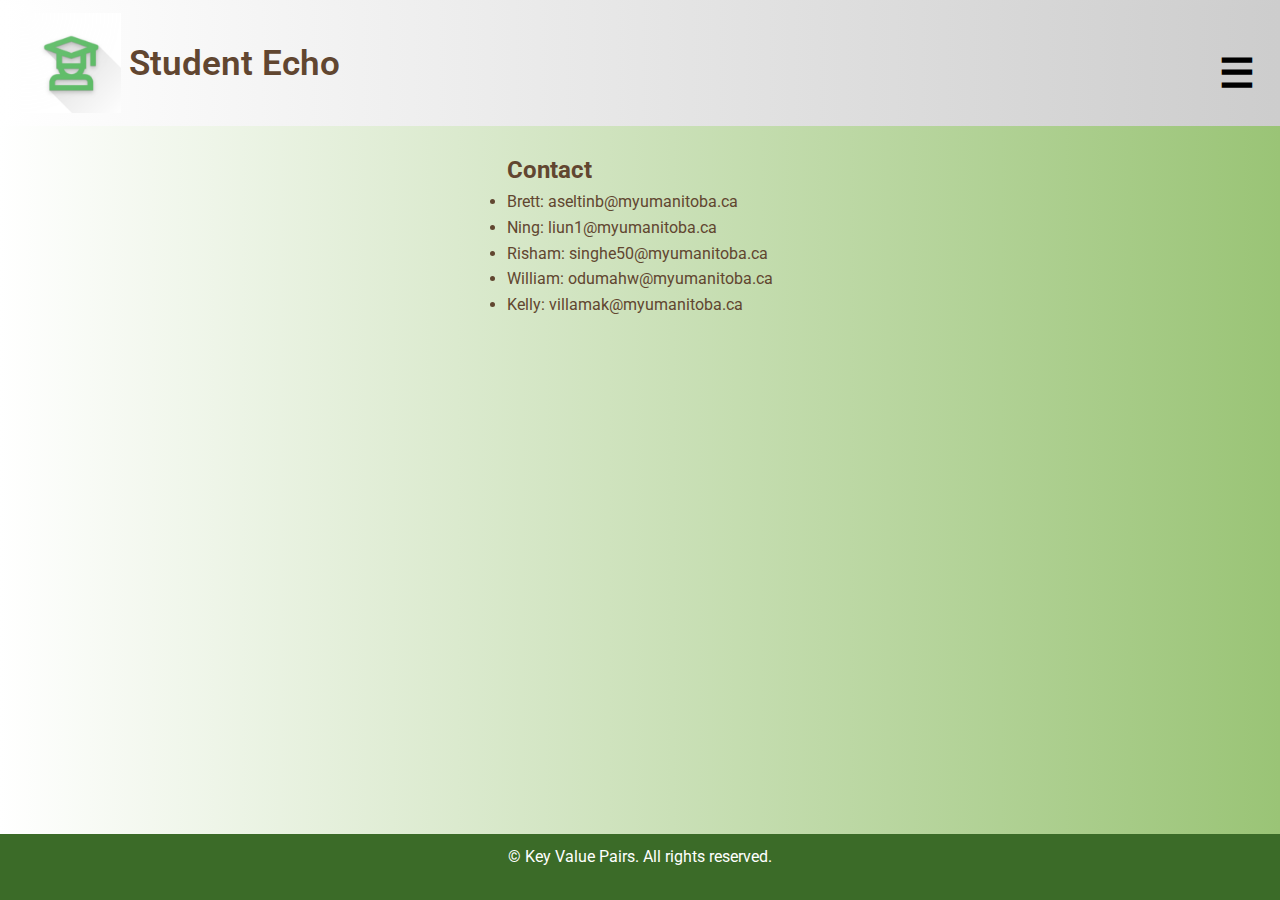
<file: contact.html>
<!DOCTYPE html>
<html lang="en">
<head>
    <meta charset="UTF-8">
    <meta name="viewport" content="width=device-width, initial-scale=1.0">
    <title>Contact - Student Echo</title>
    <link rel="stylesheet" href="style.css">
    <link href="https://fonts.googleapis.com/css2?family=Roboto:wght@400;700&display=swap" rel="stylesheet">
</head>
<body>
    <header>
        <nav class="navbar">
            <div class="navbar-logo">
                <img src="images/logo.png" alt="Student Echo Logo">
                <a href="index.html" class="navbar-brand">Student Echo</a>
            </div>
            <div class="navbar-menu">
                <button id="hamburger-button" aria-label="Open menu">&#9776;</button> <!-- Menu icon -->
            </div>
        </nav>
        <!-- Fullscreen Overlay Menu -->
        <div id="menuOverlay" class="overlay">
            <button class="closebtn" onclick="closeMenu()">&times;</button> 
            <div class="overlay-content">
                <img src="images/logo.png" alt="Logo" class="overlay-logo"> <!-- Overlay logo -->
                <a href="index.html">Home</a>
                <a href="vision.html">Our Vision</a>
                <a href="features.html">Key Functionality</a>
                <a href="team.html">Meet the Creators</a>
                <a href="postmortem.html">Our Experience</a>
            </div>
        </div>
    </header>
    <main>
        <section id="contact">
            <h2>Contact</h2>
                <ul>
                    <li>Brett: aseltinb@myumanitoba.ca</li>
                    <li>Ning: liun1@myumanitoba.ca</li>
                    <li>Risham: singhe50@myumanitoba.ca</li>
                    <li>William: odumahw@myumanitoba.ca</li>
                    <li>Kelly: villamak@myumanitoba.ca</li>
                </ul>
           
        </section>
    </main>
    <script src="js/script.js"></script>
    <footer>
        <p>© Key Value Pairs. All rights reserved.</p>
    </footer>
</body>
</html>
</file>
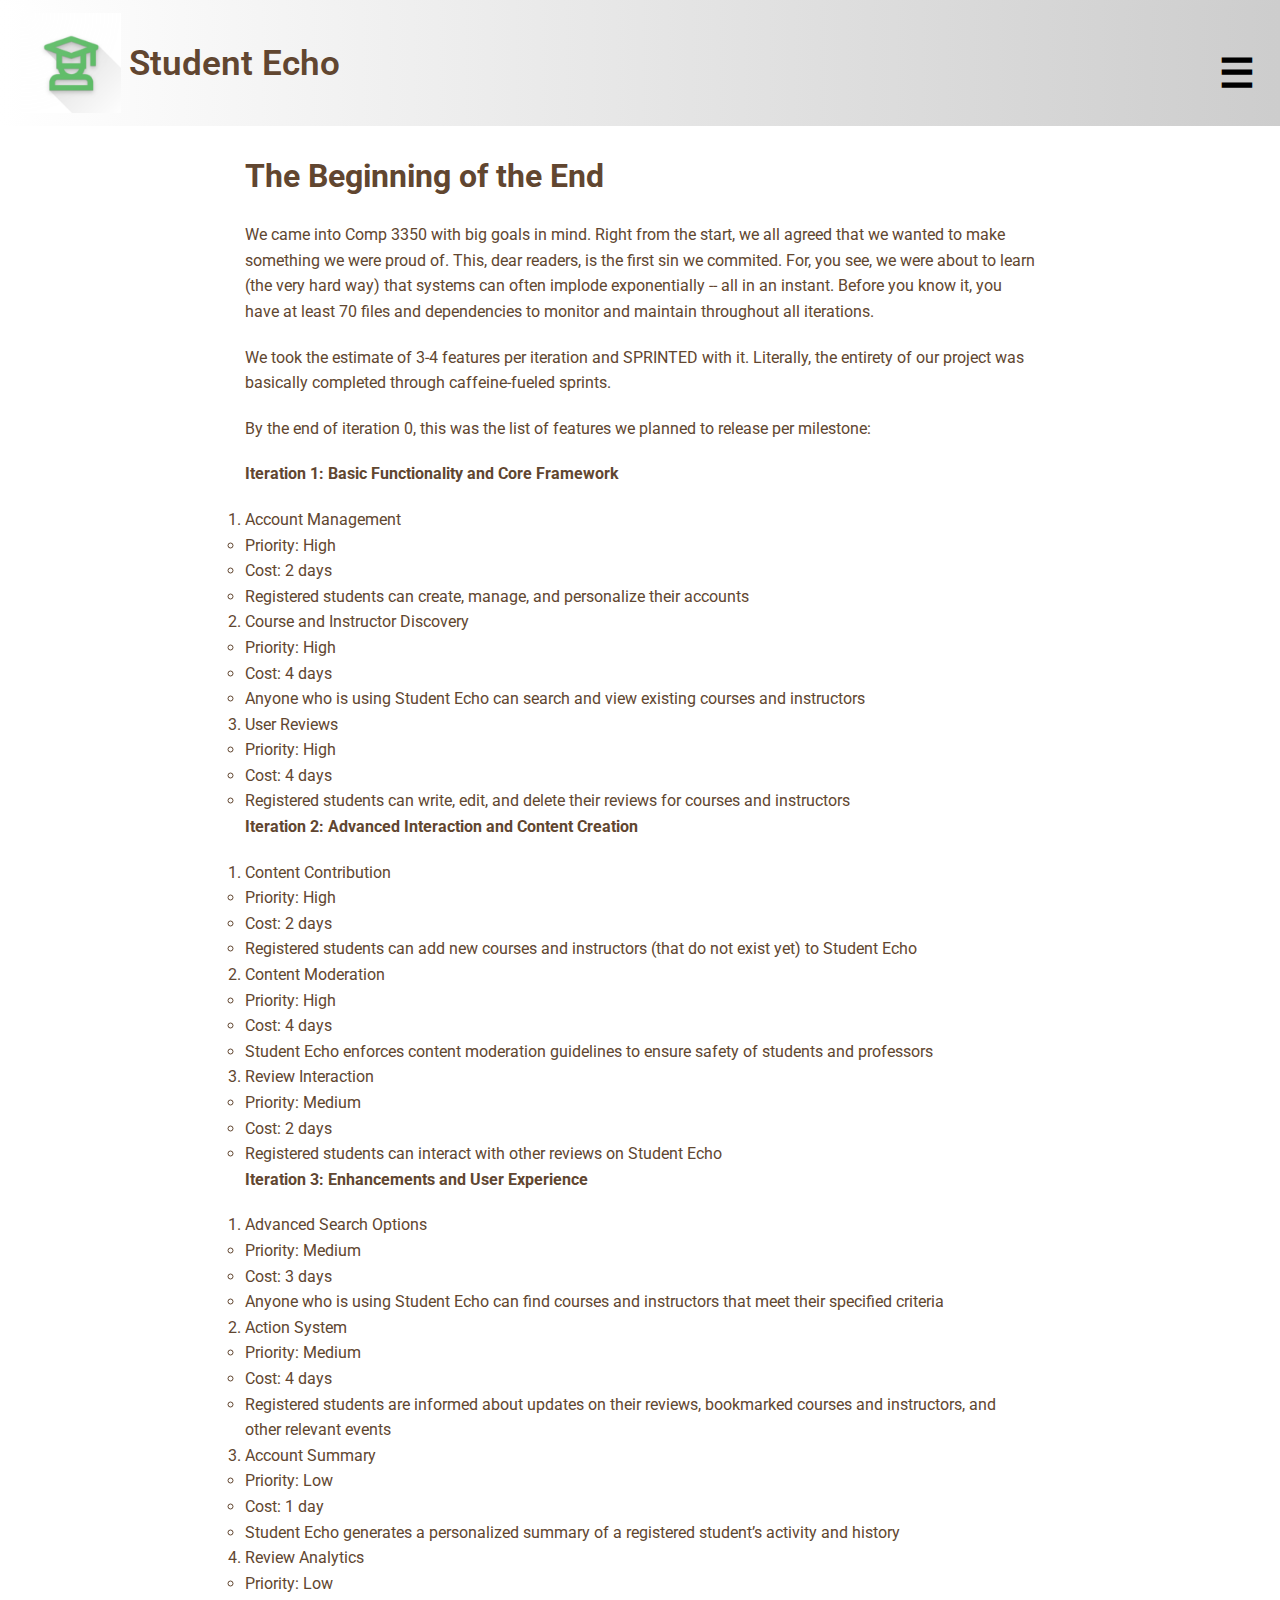
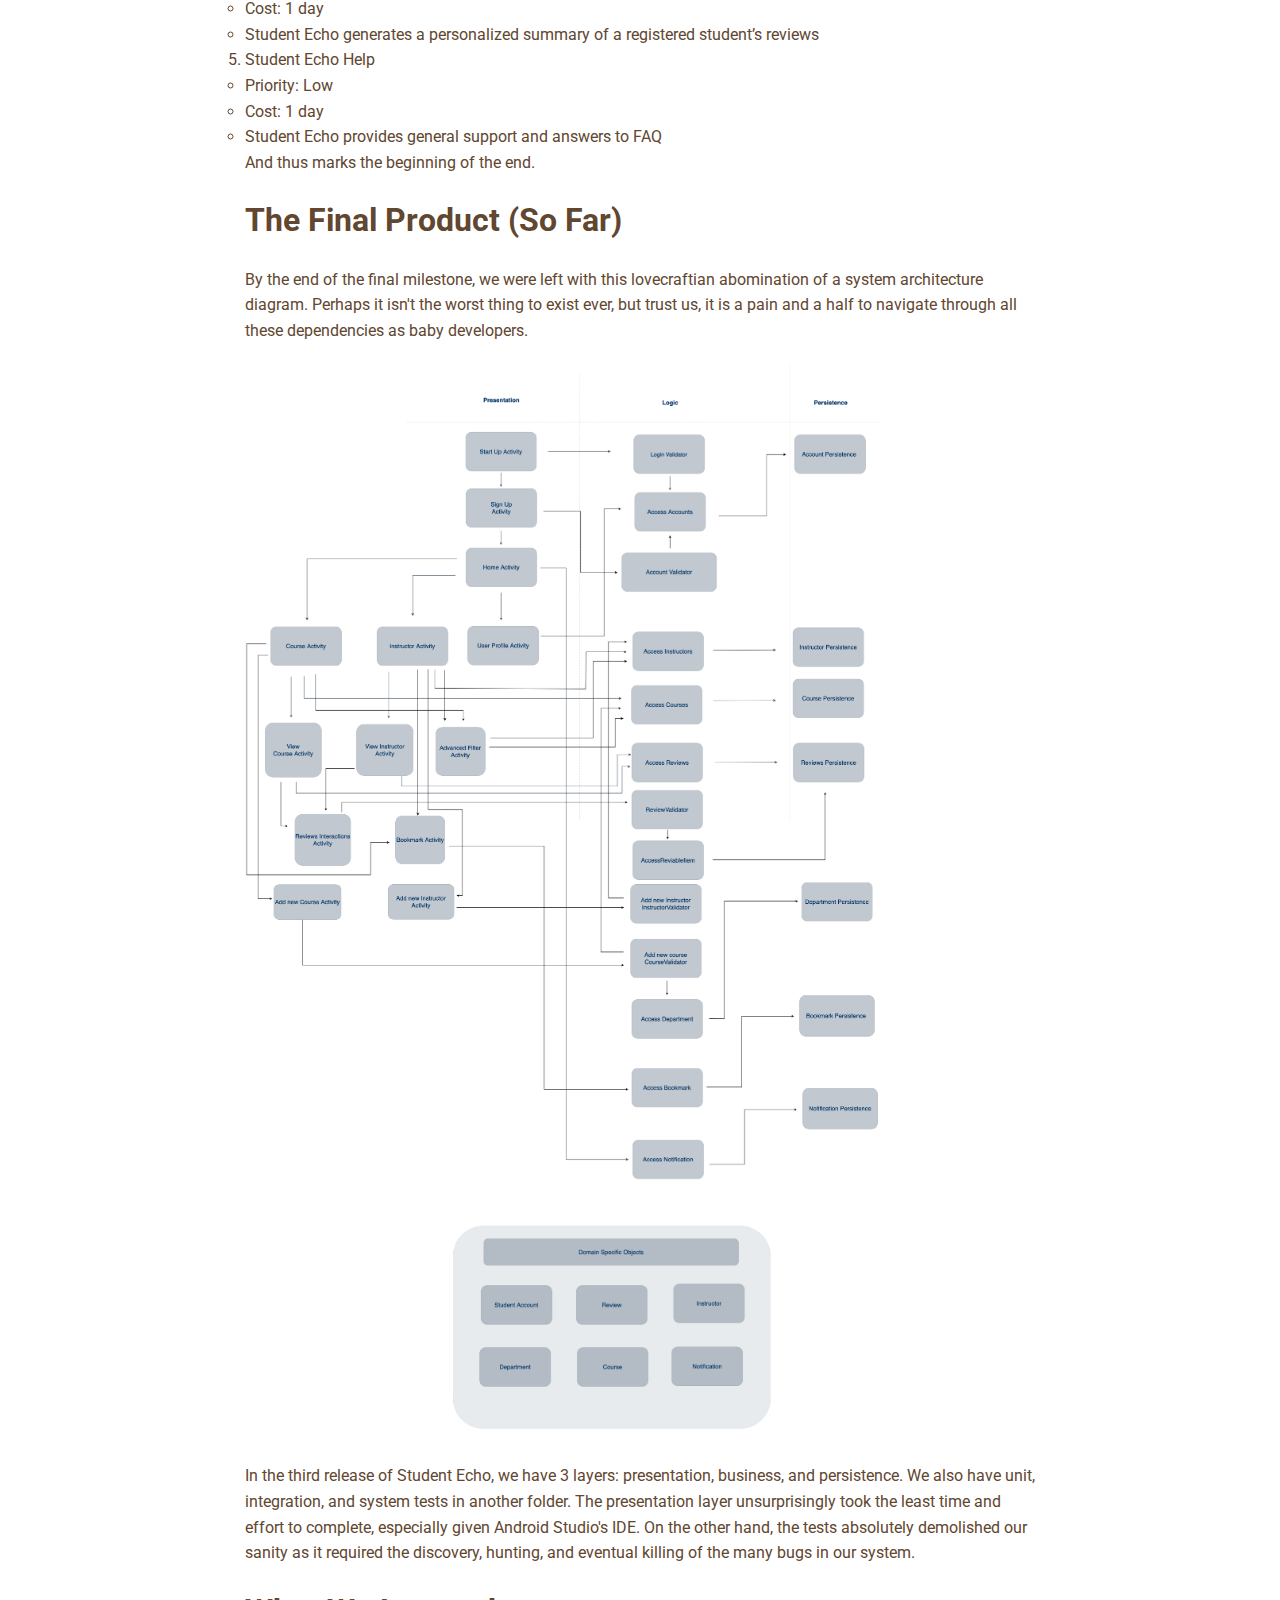
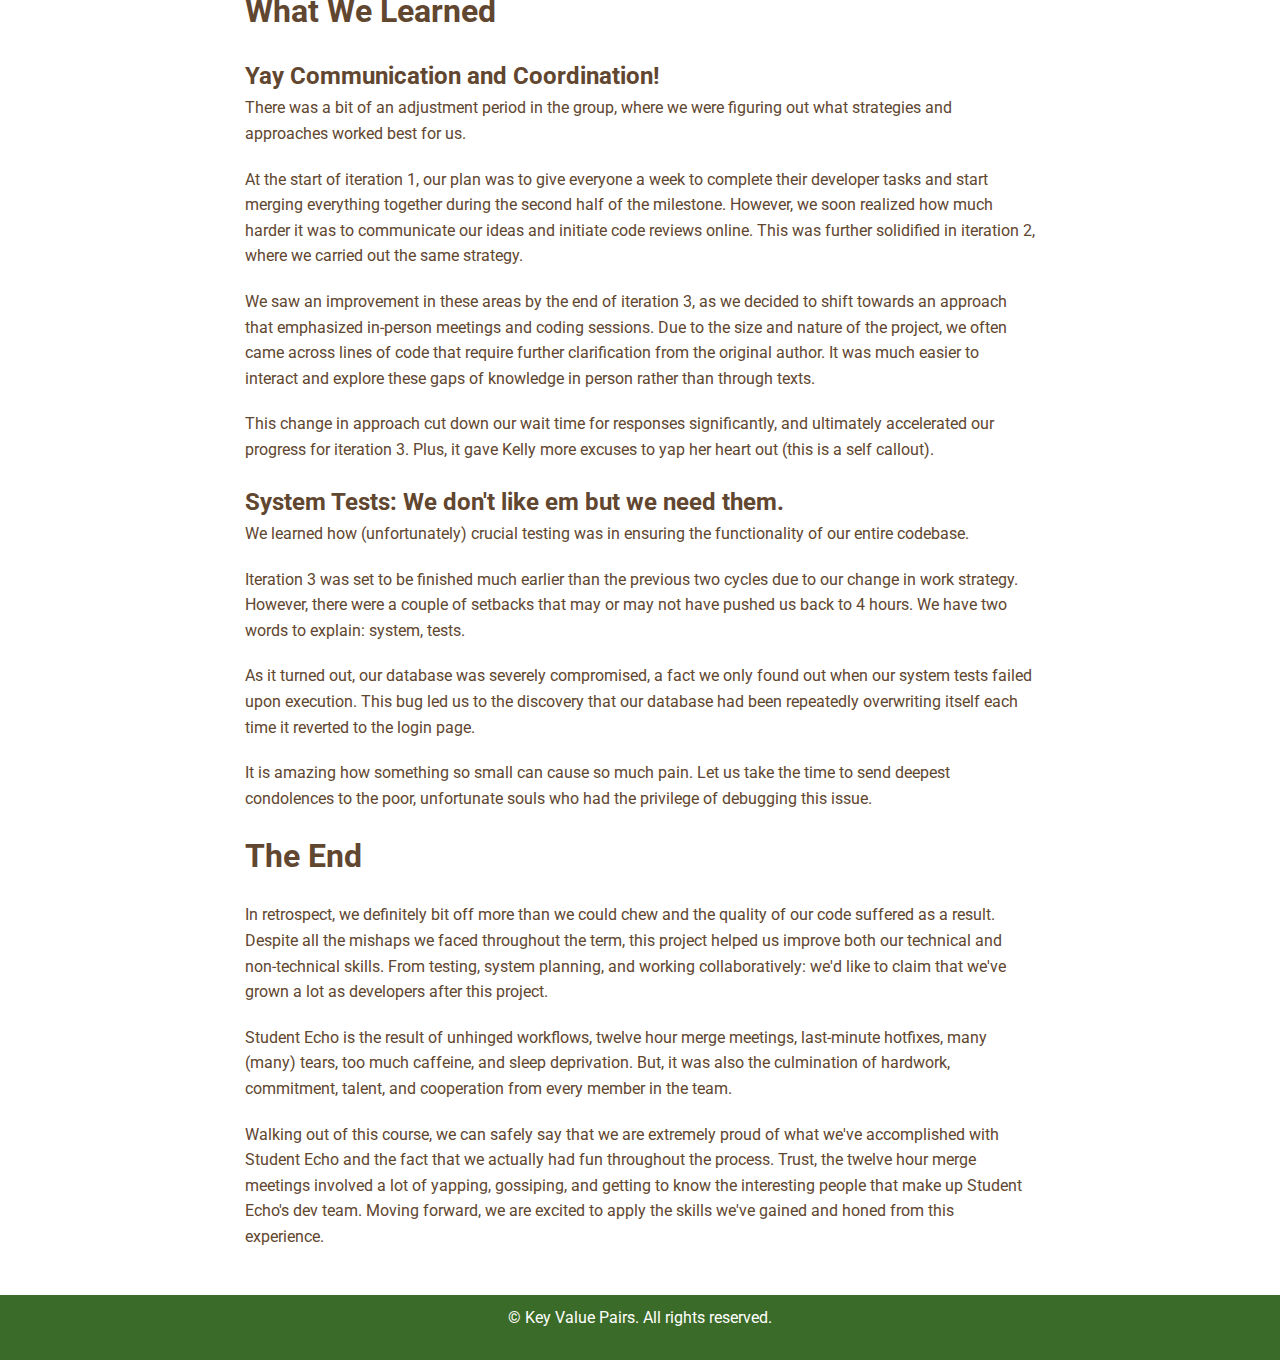
<file: postmortem.html>
<!DOCTYPE html>
<html lang="en">
<head>
    <meta charset="UTF-8">
    <meta name="viewport" content="width=device-width, initial-scale=1.0">
    <title>Project Postmortem - Student Echo</title>
    <link rel="stylesheet" href="style.css">
    <link href="https://fonts.googleapis.com/css2?family=Roboto:wght@400;700&display=swap" rel="stylesheet">
</head>
<body style="background: white;">
    <header>
        <nav class="navbar">
            <div class="navbar-logo">
                <img src="images/logo.png" alt="Student Echo Logo">
                <a href="index.html" class="navbar-brand">Student Echo</a>
            </div>
            <div class="navbar-menu">
                <button id="hamburger-button" aria-label="Open menu">&#9776;</button> <!-- Menu icon -->
            </div>
        </nav>
        <!-- Fullscreen Overlay Menu -->
        <div id="menuOverlay" class="overlay">
            <button class="closebtn" onclick="closeMenu()">&times;</button> 
            <div class="overlay-content">
                <img src="images/logo.png" alt="Logo" class="overlay-logo"> <!-- Overlay logo -->
                <a href="index.html">Home</a>
                <a href="vision.html">Our Vision</a>
                <a href="team.html">Meet the Creators</a>
                <a href="postmortem.html">Our Experience</a>
                <a href="contact.html">Contact</a>
            </div>
        </div>
    </header>
    <main>
    
        <h1 id="the-beginning-of-the-end">The Beginning  of the End</h1>
        <p>We came into Comp 3350 with big goals in mind. Right from the start, we all agreed that we wanted to make something we were proud of. This, dear readers, is the first sin we commited. For, you see, we were about to learn (the very hard way) that systems can often implode exponentially -- all in an instant. Before you know it, you have at least 70 files and dependencies to monitor and maintain throughout all iterations.</p>
        <p>We took the estimate of 3-4 features per iteration and SPRINTED with it. Literally, the entirety of our project was basically completed through caffeine-fueled sprints. </p>
        <p>By the end of iteration 0, this was the list of features we planned to release per milestone:</p>
        <p><strong>Iteration 1: Basic Functionality and Core Framework</strong></p>
        <ol>
        <li>Account Management<ul>
        <li>Priority: High</li>
        <li>Cost: 2 days</li>
        <li>Registered students can create, manage, and personalize their accounts </li>
        </ul>
        </li>
        <li>Course and Instructor Discovery<ul>
        <li>Priority: High</li>
        <li>Cost: 4 days</li>
        <li>Anyone who is using Student Echo can search and view existing courses and instructors</li>
        </ul>
        </li>
        <li>User Reviews<ul>
        <li>Priority: High</li>
        <li>Cost: 4 days</li>
        <li>Registered students can write, edit, and delete their reviews for courses and instructors</li>
        </ul>
        </li>
        </ol>
        <p><strong>Iteration 2: Advanced Interaction and Content Creation</strong></p>
        <ol>
        <li>Content Contribution<ul>
        <li>Priority: High</li>
        <li>Cost: 2 days</li>
        <li>Registered students can add new courses and instructors (that do not exist yet) to Student Echo</li>
        </ul>
        </li>
        <li>Content Moderation<ul>
        <li>Priority: High</li>
        <li>Cost: 4 days</li>
        <li>Student Echo enforces content moderation guidelines to ensure safety of students and professors </li>
        </ul>
        </li>
        <li>Review Interaction<ul>
        <li>Priority: Medium</li>
        <li>Cost: 2 days</li>
        <li>Registered students can interact with other reviews on Student Echo</li>
        </ul>
        </li>
        </ol>
        <p><strong>Iteration 3: Enhancements and User Experience</strong></p>
        <ol>
        <li>Advanced Search Options<ul>
        <li>Priority: Medium</li>
        <li>Cost: 3 days</li>
        <li>Anyone who is using Student Echo can find courses and instructors that meet their specified criteria</li>
        </ul>
        </li>
        <li>Action System<ul>
        <li>Priority: Medium</li>
        <li>Cost: 4 days</li>
        <li>Registered students are informed about updates on their reviews, bookmarked courses and instructors, and other relevant events</li>
        </ul>
        </li>
        <li>Account Summary<ul>
        <li>Priority: Low</li>
        <li>Cost: 1 day</li>
        <li>Student Echo generates a personalized summary of a registered student’s activity and history</li>
        </ul>
        </li>
        <li>Review Analytics<ul>
        <li>Priority: Low</li>
        <li>Cost: 1 day</li>
        <li>Student Echo generates a personalized summary of a registered student’s reviews</li>
        </ul>
        </li>
        <li>Student Echo Help<ul>
        <li>Priority: Low</li>
        <li>Cost: 1 day</li>
        <li>Student Echo provides general support and answers to FAQ</li>
        </ul>
        </li>
        </ol>
        <p>And thus marks the beginning of the end.</p>
        <h1 id="the-final-product-so-far-">The Final Product (So Far)</h1>
        <p>By the end of the final milestone, we were left with this lovecraftian abomination of a system architecture diagram. Perhaps it isn&#39;t the worst thing to exist ever, but trust us, it is a pain and a half to navigate through all these dependencies as baby developers. </p>
        <img class="architecture-image" src="images/architecture.png" alt="architecture">
        <p>In the third release of Student Echo, we have 3 layers: presentation, business, and persistence. We also have unit, integration, and system tests in another folder. The presentation layer unsurprisingly took the least time and effort to complete, especially given Android Studio&#39;s IDE. On the other hand, the tests absolutely demolished our sanity as it required the discovery, hunting, and eventual killing of the many bugs in our system.</p>
        <h1 id="what-we-learned">What We Learned</h1>
        <h2 id="yay-communication-and-coordination-">Yay Communication and Coordination!</h2>
        <p>There was a bit of an adjustment period in the group, where we were figuring out what strategies and approaches worked best for us.</p>
        <p>At the start of iteration 1, our plan was to give everyone a week to complete their developer tasks and start merging everything together during the second half of the milestone. However, we soon realized how much harder it was to communicate our ideas and initiate code reviews online. This was further solidified in iteration 2, where we carried out the same strategy.</p>
        <p>We saw an improvement in these areas by the end of iteration 3, as we decided to shift towards an approach that emphasized in-person meetings and coding sessions. Due to the size and nature of the project, we often came across lines of code that require further clarification from the original author. It was much easier to interact and explore these gaps of knowledge in person rather than through texts.</p>
        <p>This change in approach cut down our wait time for responses significantly, and ultimately accelerated our progress for iteration 3. Plus, it gave Kelly more excuses to yap her heart out (this is a self callout).</p>
        <h2 id="system-tests-we-don-t-like-em-but-we-need-them-">System Tests: We don&#39;t like em but we need them.</h2>
        <p>We learned how (unfortunately) crucial testing was in ensuring the functionality of our entire codebase. </p>
        <p>Iteration 3 was set to be finished much earlier than the previous two cycles due to our change in work strategy. However, there were a couple of setbacks that may or may not have pushed us back to 4 hours. We have two words to explain: system, tests.</p>
        <p>As it turned out, our database was severely compromised, a fact we only found out when our system tests failed upon execution. This bug led us to the discovery that our database had been repeatedly overwriting itself each time it reverted to the login page.</p>
        <p>It is amazing how something so small can cause so much pain. Let us take the time to send deepest condolences to the poor, unfortunate souls who had the privilege of debugging this issue.</p>
        <h1 id="the-end">The End</h1>
        <p>In retrospect, we definitely bit off more than we could chew and the quality of our code suffered as a result. Despite all the mishaps we faced throughout the term, this project helped us improve both our technical and non-technical skills. From testing, system planning, and working collaboratively: we&#39;d like to claim that we&#39;ve grown a lot as developers after this project.</p>
        <p>Student Echo is the result of unhinged workflows, twelve hour merge meetings, last-minute hotfixes, many (many) tears, too much caffeine, and sleep deprivation. But, it was also the culmination of hardwork, commitment, talent, and cooperation from every member in the team.</p>
        <p>Walking out of this course, we can safely say that we are extremely proud of what we&#39;ve accomplished with Student Echo and the fact that we actually had fun throughout the process. Trust, the twelve hour merge meetings involved a lot of yapping, gossiping, and getting to know the interesting people that make up Student Echo&#39;s dev team. Moving forward, we are excited to apply the skills we&#39;ve gained and honed from this experience.</p>
        
        
    </main>

    <script src="js/script.js"></script>
    <footer>
        <p>© Key Value Pairs. All rights reserved.</p>
    </footer>
</body>
</html>
</file>
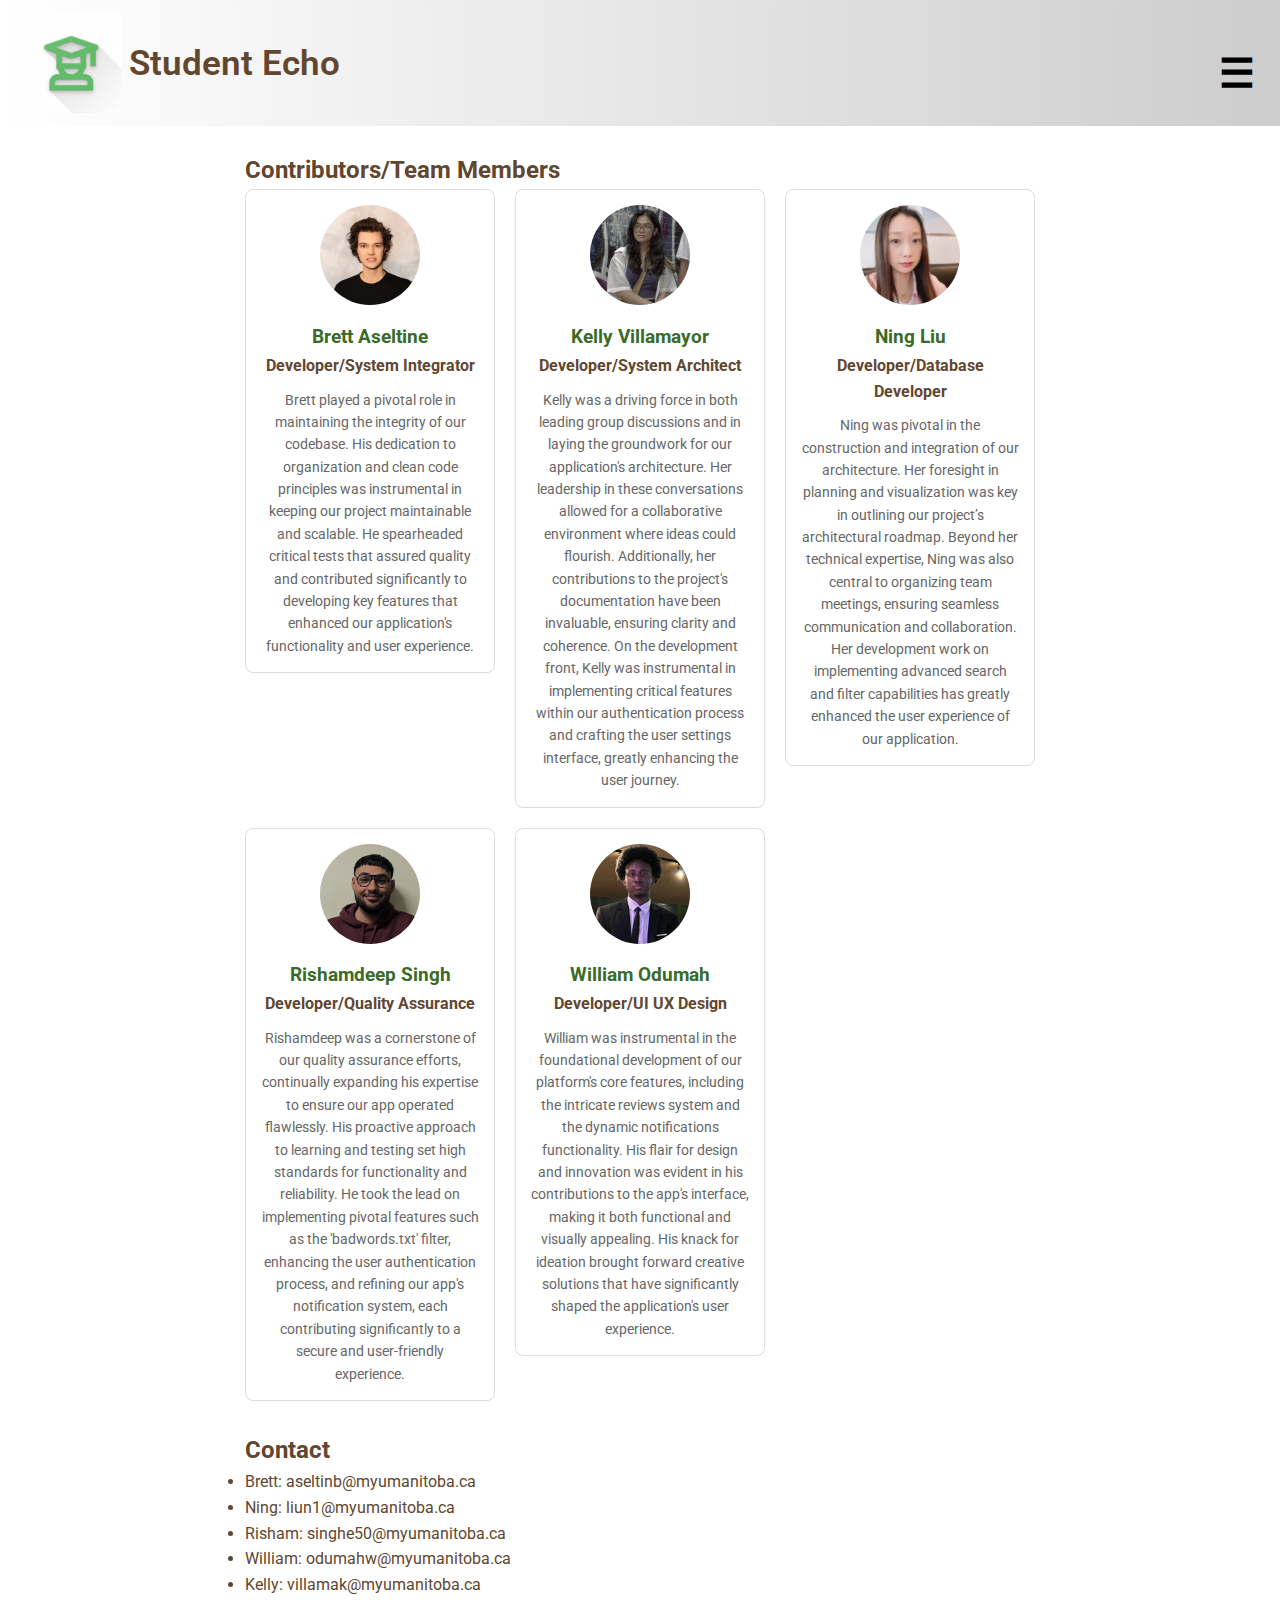
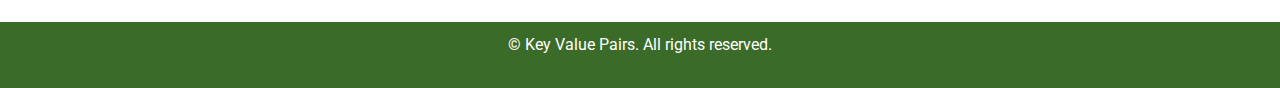
<file: team.html>
<!DOCTYPE html>
<html lang="en">
<head>
    <meta charset="UTF-8">
    <meta name="viewport" content="width=device-width, initial-scale=1.0">
    <title>Team - Student Echo</title>
    <link rel="stylesheet" href="style.css">
    <link href="https://fonts.googleapis.com/css2?family=Roboto:wght@400;700&display=swap" rel="stylesheet">
</head>
<body style="background: white;">
    <header>
        <nav class="navbar">
            <div class="navbar-logo">
                <img src="images/logo.png" alt="Student Echo Logo">
                <a href="index.html" class="navbar-brand">Student Echo</a>
            </div>
            <div class="navbar-menu">
                <button id="hamburger-button" aria-label="Open menu">&#9776;</button> <!-- Menu icon -->
            </div>
        </nav>
    </header>
    
    <!-- Fullscreen Overlay Menu -->
    <div id="menuOverlay" class="overlay">
        <button class="closebtn" onclick="closeMenu()">&times;</button> 
        <div class="overlay-content">
            <img src="images/logo.png" alt="Logo" class="overlay-logo"> <!-- Overlay logo -->
            <a href="index.html">Home</a>
            <a href="vision.html">Our Vision</a>
            <a href="features.html">Key Functionality</a>
            <a href="postmortem.html">Our Experience</a>
            <a href="contact.html">Contact</a>
        </div>
    </div>
    
    <main>
        <section id="team">
            <h2>Contributors/Team Members</h2>
            <div class="team-grid">
                <div class="team-member">
                    <img src="images/brett.jpeg" alt="brett" class="team-member-photo">
                    <h3>Brett Aseltine</h3>
                    <h4>Developer/System Integrator</h4>
                    <p>Brett played a pivotal role in maintaining the integrity of our codebase. 
                        His dedication to organization and clean code principles was instrumental in keeping our project maintainable and scalable. 
                        He spearheaded critical tests that assured quality and contributed significantly to developing key features that enhanced our application's functionality and user experience.
                    </p>
                </div>
                <div class="team-member">
                    <img src="images/kelly.jpg" alt="kelly" class="team-member-photo">
                    <h3>Kelly Villamayor</h3>
                    <h4>Developer/System Architect</h4>
                    <p>Kelly was a driving force in both leading group discussions and in laying the groundwork for our application's architecture. 
                        Her leadership in these conversations allowed for a collaborative environment where ideas could flourish. 
                        Additionally, her contributions to the project's documentation have been invaluable, ensuring clarity and coherence. On the development front, Kelly was instrumental in implementing critical features within our authentication process and crafting the user settings interface, greatly enhancing the user journey.
                    </p>
                </div>
                <div class="team-member">
                    <img src="images/ning.webp" alt="ning" class="team-member-photo">
                    <h3>Ning Liu</h3>
                    <h4>Developer/Database Developer</h4>
                    <p>Ning was pivotal in the construction and integration of our architecture. 
                        Her foresight in planning and visualization was key in outlining our project’s architectural roadmap. Beyond her technical expertise, Ning was also central to organizing team meetings, ensuring seamless communication and collaboration. 
                        Her development work on implementing advanced search and filter capabilities has greatly enhanced the user experience of our application.
                    </p>
                </div>
                <div class="team-member">
                    <img src="images/risham.jpg" alt="risham" class="team-member-photo">
                    <h3>Rishamdeep Singh</h3>
                    <h4>Developer/Quality Assurance</h4>
                    <p>Rishamdeep was a cornerstone of our quality assurance efforts, continually expanding his expertise to ensure our app operated flawlessly. 
                        His proactive approach to learning and testing set high standards for functionality and reliability. 
                        He took the lead on implementing pivotal features such as the 'badwords.txt' filter, enhancing the user authentication process, and refining our app's notification system, each contributing significantly to a secure and user-friendly experience.
                    </p>
                </div>
                <div class="team-member">
                    <img src="images/william.jpg" alt="william" class="team-member-photo">
                    <h3>William Odumah</h3>
                    <h4>Developer/UI UX Design</h4>
                    <p>William was instrumental in the foundational development of our platform's core features, including the intricate reviews system and the dynamic notifications functionality. 
                        His flair for design and innovation was evident in his contributions to the app's interface, making it both functional and visually appealing. 
                        His knack for ideation brought forward creative solutions that have significantly shaped the application's user experience.
                    </p>
                </div>
            </div>
        </section>
        
        <div class="contact">
            <h2>Contact</h2>
                <ul>
                    <li>Brett: aseltinb@myumanitoba.ca</li>
                    <li>Ning: liun1@myumanitoba.ca</li>
                    <li>Risham: singhe50@myumanitoba.ca</li>
                    <li>William: odumahw@myumanitoba.ca</li>
                    <li>Kelly: villamak@myumanitoba.ca</li>
                </ul>
        </div>
            
    </main>
    <footer>
        <p>© Key Value Pairs. All rights reserved.</p>
    </footer>
    <script src="js/script.js"></script>
</body>
</html>
</file>
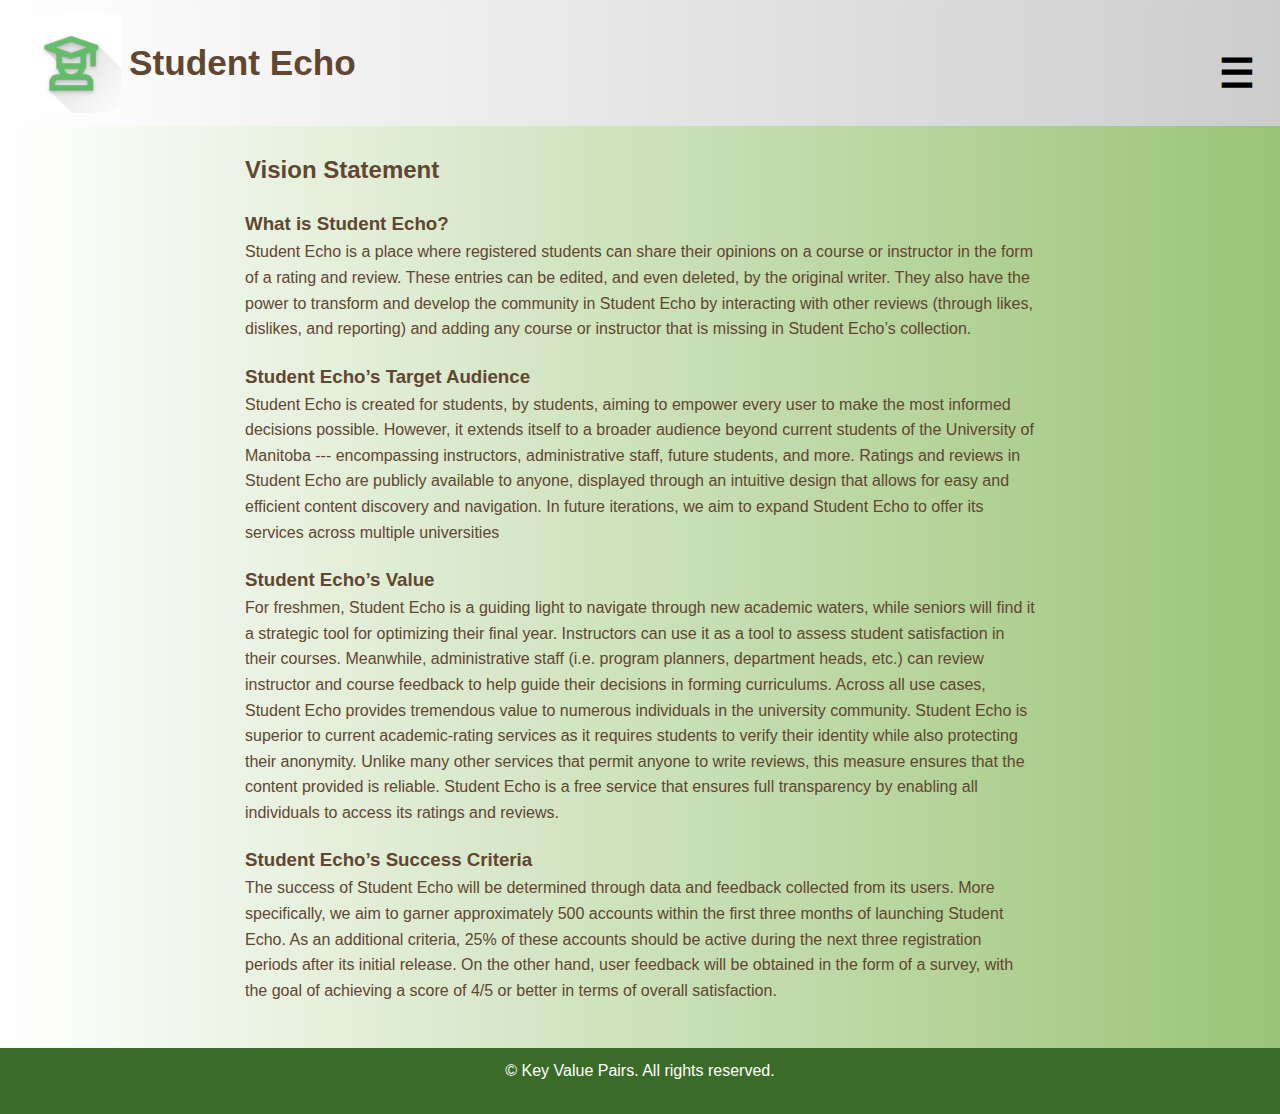
<file: vision.html>
<!DOCTYPE html>
<html lang="en">
<head>
    <meta charset="UTF-8">
    <meta name="viewport" content="width=device-width, initial-scale=1.0">
    <title>Vision - Student Echo</title>
    <link rel="stylesheet" href="style.css">
</head>
<body>
    <header>
        <nav class="navbar">
            <div class="navbar-logo">
                <img src="images/logo.png" alt="Student Echo Logo">
                <a href="index.html" class="navbar-brand">Student Echo</a>
            </div>
            <div class="navbar-menu">
                <button id="hamburger-button" aria-label="Open menu">&#9776;</button> <!-- Menu icon -->
            </div>
        </nav>
        <!-- Fullscreen Overlay Menu -->
        <div id="menuOverlay" class="overlay">
            <button class="closebtn" onclick="closeMenu()">&times;</button> 
            <div class="overlay-content">
                <img src="images/logo.png" alt="Logo" class="overlay-logo"> <!-- Overlay logo -->
                <a href="index.html">Home</a>
                <a href="features.html">Key Functionality</a>
                <a href="team.html">Meet the Creators</a>
                <a href="postmortem.html">Our Experience</a>
                <a href="contact.html">Contact</a>
            </div>
        </div>
    </header>
    <main>
        <section id="vision">
            <h2>Vision Statement</h2>
            <p>
                <h3>What is Student Echo?</h3>
                    <p>Student Echo is a place where registered students can share their opinions on a course or instructor in the form of a rating and review.
                    These entries can be edited, and even deleted, by the original writer. 
                    They also have the power to transform and develop the community in Student Echo by 
                    interacting with other reviews (through likes, dislikes, and reporting) and adding any course or instructor 
                    that is missing in Student Echo’s collection.</p>
                
                <h3>Student Echo’s Target Audience</h3>
                    <p>Student Echo is created for students, by students, aiming to empower every user to make the most informed decisions possible. 
                    However, it extends itself to a broader audience beyond current students of the University of Manitoba --- encompassing instructors, 
                    administrative staff, future students, and more. Ratings and reviews in Student Echo are publicly available to anyone, 
                    displayed through an intuitive design that allows for easy and efficient content discovery and navigation. 
                    In future iterations, we aim to expand Student Echo to offer its services across multiple universities</p>
                
                <h3>Student Echo’s Value</h3>
                    <p>For freshmen, Student Echo is a guiding light to navigate through new academic waters, while seniors will find it a strategic tool for optimizing their final year. Instructors can use it as a tool to assess student satisfaction in their courses. Meanwhile, administrative staff (i.e. program planners, department heads, etc.) can review instructor and course feedback to help guide their decisions in forming curriculums. Across all use cases, Student Echo provides tremendous value to numerous individuals in the university community.
                    Student Echo is superior to current academic-rating services as it requires students to verify their identity while also protecting their anonymity. 
                    Unlike many other services that permit anyone to write reviews, this measure ensures that the content provided is reliable. 
                    Student Echo is a free service that ensures full transparency by enabling all individuals to access its ratings and reviews.</p>

                <h3>Student Echo’s Success Criteria</h3>
                    <p>The success of Student Echo will be determined through data and feedback collected from its users. More specifically, 
                        we aim to garner approximately 500 accounts within the first three months of launching Student Echo. As an additional criteria, 25% of these accounts should be active during the next three registration periods after its initial release. 
                        On the other hand, user feedback will be obtained in the form of a survey, 
                        with the goal of achieving a score of 4/5 or better in terms of overall satisfaction.</p>
            </p>
        </section>
    </main>
    <footer>
        <p>© Key Value Pairs. All rights reserved.</p>
    </footer>
    <script src="js/script.js"></script>
</body>
</html>
</file>
<file: style.css>
/* Basic Reset */
* {
    margin: 0;
    padding: 0;
    box-sizing: border-box;
}

body {
    font-family: 'Roboto', sans-serif;
    margin: 0;
    padding: 0;
    line-height: 1.6;
    color: #614630;
    display: flex;
    flex-direction: column;
    min-height: 100vh;
    background: linear-gradient(to right, #ffffff, #9ac476);
}

header, nav, main, footer {
    padding: 5px;
    text-align: center;
}
header{
    background: linear-gradient(to right, #ffffff, #cdcdcd);
}


h1 {
    color: #614630;
    margin-bottom: 0.5em;
}

h2 {
    color: #614630;
}

main {
    text-align: left;
    max-width: 800px;
    margin: 20px auto;
    flex: 1
}

.team-grid {
    display: grid;
    grid-template-columns: repeat(3, 1fr); /* Adjust the number to the count of your team members */
    gap: 20px;
    justify-content: center;
    align-items: flex-start;
}

.team-member {
    background-color: #fff;
    border: 1px solid #ddd;
    border-radius: 8px;
    padding: 15px;
    text-align: center;

}

.team-member h3 {
    margin-top: 0;
    color: #3b6b28;
}

.team-member p {
    font-size: 14px;
    color: #666;
    margin: 10px 0 0;
}

.team-member-photo {
    width: 100px; /* Adjust as necessary */
    height: 100px; /* Adjust to maintain aspect ratio */
    border-radius: 50%; /* Creates a circle */
    object-fit: cover; /* Ensures the image covers the space without stretching */
    margin-bottom: 10px; /* Adds some space between the image and the text */
}

.contact{
    padding-top: 30px;
}

/* Navbar Styles */
.navbar {
    display: flex;
    justify-content: space-between;
    align-items: center;
    padding: 0.5rem 1rem;
    background: linear-gradient(to right, #ffffff, #cdcdcd);
}

.navbar-logo {
    display: flex;
    align-items: center;
}

.navbar-logo img {
    max-height: 100px; 
}

.navbar-brand {
    font-size: 2.2rem; 
    margin-left: 0.5rem; 
    text-decoration: none;
    font-weight: 600;
    color: #614630; 
}

.navbar-right {
    display: flex;
    align-items: center;
}

.navbar-menu button {
    background: none;
    border: none;
    font-size: 1rem;
    cursor: pointer;
    padding: 0.5rem;
}


.architecture-image {
    max-width: 100%; /* Ensures the image is never wider than its container */
    height: auto; /* Maintains the aspect ratio of the image */
    display: block; /* Will remove any extra space below the image */
    margin: 0 auto; /* Centers the image in its container if it's smaller than the container's width */
  }


.split-layout {
    display: flex;
    align-items: center;
    justify-content: center;
    height: 100vh; /* Use at least the height of the viewport */
}

.text-content {
    flex: 1;
    padding: 50px;
    max-width: 50%;
}

h1 {
    margin-bottom: 20px;
    /* Add more styling as needed */
}

p {
    margin-bottom: 20px;
    /* Add more styling as needed */
}

.btn-download {
    display: inline-block;
    padding: 10px 20px;
    margin: 10px 0;
    background-color: #3b6b28;
    color: #ffffff;
    text-align: center;
    text-decoration: none;
    border-radius: 5px;
    /* Add more styles to match the design in your screenshot */
}


/* Add :hover states for buttons as well */

.image-content {
    flex: 1;
    display: flex;
    justify-content: center;
    max-width: 50%;
}

.device-image {
    max-width: 100%;
    height: auto;
    /* Add a shadow or other effects as needed */
}

.device-video-wrapper {
    position: relative;
    width: max-content; /* Ensures the wrapper fits the content */
}

.device-frame {
    display: block;
    width: auto;
    
}

.device-screen {
    position: absolute;
    top: 5%; /* Adjust to align with the device frame screen */
    left: 5%; /* Adjust to align with the device frame screen */
    width: 90%; /* Adjust so the video fits within the device frame */
    height: 90%; /* Adjust so the video fits within the device frame */
    border: none; /* Remove any default styling */
}

.feature-item {
    margin-bottom: 2rem;
  }
  
.feature-item video {
    max-width: 50%;
    border: 1px solid #ccc;
    box-shadow: 0 2px 5px rgba(0,0,0,0.2);
}

.feature-list {
    font-family: 'Roboto', sans-serif;
    color: #333;
    border-radius: 8px;
    padding: 20px;
  }
  
  .feature-list li {
    list-style: none; /* Remove default list styling */
    line-height: 2; /* Increase line height for readability */
    cursor: pointer; /* Indicates the items are clickable */
    position: relative; /* For positioning the icons */
    padding-left: 30px; /* Make space for the icons */
  }
  
  .feature-list li:before {
    content: '';
    position: absolute;
    left: 0;
    top: 50%;
    transform: translateY(-50%);
    width: 20px;
    height: 20px;
    background-image: url('images/logo.png');
    background-size: cover;
    background-repeat: no-repeat;
  }
  
  .feature-list li:hover {
    background-color: #e0e0e0;
  }
  
  /* Links for smooth scrolling */
  .feature-list li a {
    text-decoration: none;
    color: inherit;
    display: block; 
  }
  
  /* Scroll smoothly to sections */
  html {
    scroll-behavior: smooth;
  }

.task-list {
    padding-left: 10px;
}

.task-list li {
    margin-bottom: 10px; /* Adds spacing between tasks */
    line-height: 1.5; /* Increases readability of list items */
}

.task-list strong {
    color: #0056b3; /* Highlights the key feature in each task */
}







/* Optional: Style for the dropdown content */

/* Menu Icon Style */
.navbar-menu button {
    font-size: 1.5rem; /* Adjust size of menu icon */
}

/* Style the hamburger button */
#hamburger-button {
    display: inline-block; 
    background: none;
    border: none;
    color: #000000; 
    font-size: 40px; 
    font-weight: bold;
    width: 50px; 
    height: 50px;
    text-align: center; 
    vertical-align: middle;
    line-height: 50px; 
    padding: 10px; 
    margin: 0;
    cursor: pointer;
}

/* Change color on hover for visual feedback */
#hamburger-button:hover {
    color: #555; /* Darken the icon a bit on hover */
    background: rgba(0,0,0,0.1); /* Slight background on hover for visual feedback */
}



/* Style the overlay */
.overlay {
    height: 100%;
    width: 100%;
    position: fixed;
    z-index: 1;
    top: 0;
    left: 0;
    background-color: rgb(255, 255, 255);
    overflow-x: hidden;
    transition: 0.5s;
    display: none; /* Hide the overlay initially */
}

/* Style the close button */
.closebtn {
    position: absolute;
    top: 20px;
    right: 45px;
    font-size: 60px;
    border: none;
    background: none;
    cursor: pointer;
}

.overlay-logo {
    max-width: 100px; /* Control the size of the logo */
    margin-bottom: 20px; /* Spacing between logo and menu items */
    display: block; /* Ensure the logo is a block to allow for margin control */
    margin-left: auto; /* These two margins center the logo horizontally */
    margin-right: auto;
}

/* Style the overlay content */
.overlay-content {
    position: relative;
    top: 10%;
    width: 100%;
    text-align: center;
    margin-top: 30px;
}

/* Style each link */
.overlay a {
    padding: 8px;
    text-decoration: none;
    font-size: 30px;
    color: #818181;
    display: block;
    transition: 0.3s;
}

.overlay a:hover, .overlay a:focus {
    color: #f1f1f1;
}



footer {
    background-color: #3b6b28;
    color: #fff;
    text-align: center;
    padding: 10px;
    position: relative;
    bottom: 0;
    width: 100%;
}

/* Medium Devices, Tablets */
@media only screen and (max-width: 768px) {
    .architecture-image {
        width: 100%; /* Makes the image take full width of its container */
      }
    .navbar {
        flex-direction: column;
        align-items: flex-start;
    }

    .navbar-logo img {
        max-height: 40px;
    }

    .navbar-brand {
        font-size: 1.5rem;
        margin: 10px 0;
    }

    .navbar-menu button {
        font-size: 30px;
        padding: 10px;
    }

    .split-layout {
        flex-direction: column;
        height: auto;
    }

    .text-content {
        max-width: 100%;
        padding: 20px;
        text-align: center;
    }

    .btn-download {
        font-size: 1rem;
        padding: 10px 15px;
    }

    .image-content {
        max-width: 100%;
        justify-content: center;
    }

    .device-video-wrapper {
        width: 100%; /* Full width to maximize space */
        margin: 0 auto; /* Centering the video wrapper */
    }

    .device-frame, .device-screen {
        width: 100%; /* Adjust so the video fills the wrapper */
        top: 5%; /* Fine-tune this value */
        left: 5%; /* Fine-tune this value */
        height: 90%; /* Fine-tune this value */
    }

    .overlay {
        display: none; /* Hide the overlay by default */
    }

    .overlay-content a {
        font-size: 20px;
        padding: 10px;
    }

    .closebtn {
        font-size: 35px;
        top: 10px;
        right: 20px;
    }
}

/* Small Devices, Phones */
@media only screen and (max-width: 480px) {
    .navbar {
        flex-direction: column;
        align-items: flex-start;
    }

    .navbar-logo img {
        max-height: 30px;
    }

    .navbar-brand {
        font-size: 1.2rem;
        margin: 10px 0;
    }

    .navbar-menu button {
        font-size: 25px;
        padding: 8px;
    }

    .split-layout {
        flex-direction: column;
    }

    .text-content {
        max-width: 100%;
        padding: 15px;
        text-align: center;
    }

    .btn-download {
        font-size: 0.9rem;
        padding: 8px 14px;
    }

    .image-content {
        max-width: 100%;
        justify-content: center;
    }

    .device-video-wrapper {
        width: 90%; /* Leave some margin on the sides */
        margin: 0 auto; /* Centering the video wrapper */
    }

    .device-frame, .device-screen {
        width: 100%; /* Adjust so the video fills the wrapper */
        top: 5%; /* Fine-tune this value */
        left: 5%; /* Fine-tune this value */
        height: 90%; /* Fine-tune this value */
    }

    .overlay-content a {
        font-size: 18px;
        padding: 8px;
    }

    .closebtn {
        font-size: 30px;
        top: 5px;
        right: 15px;
    }
}
</file>
